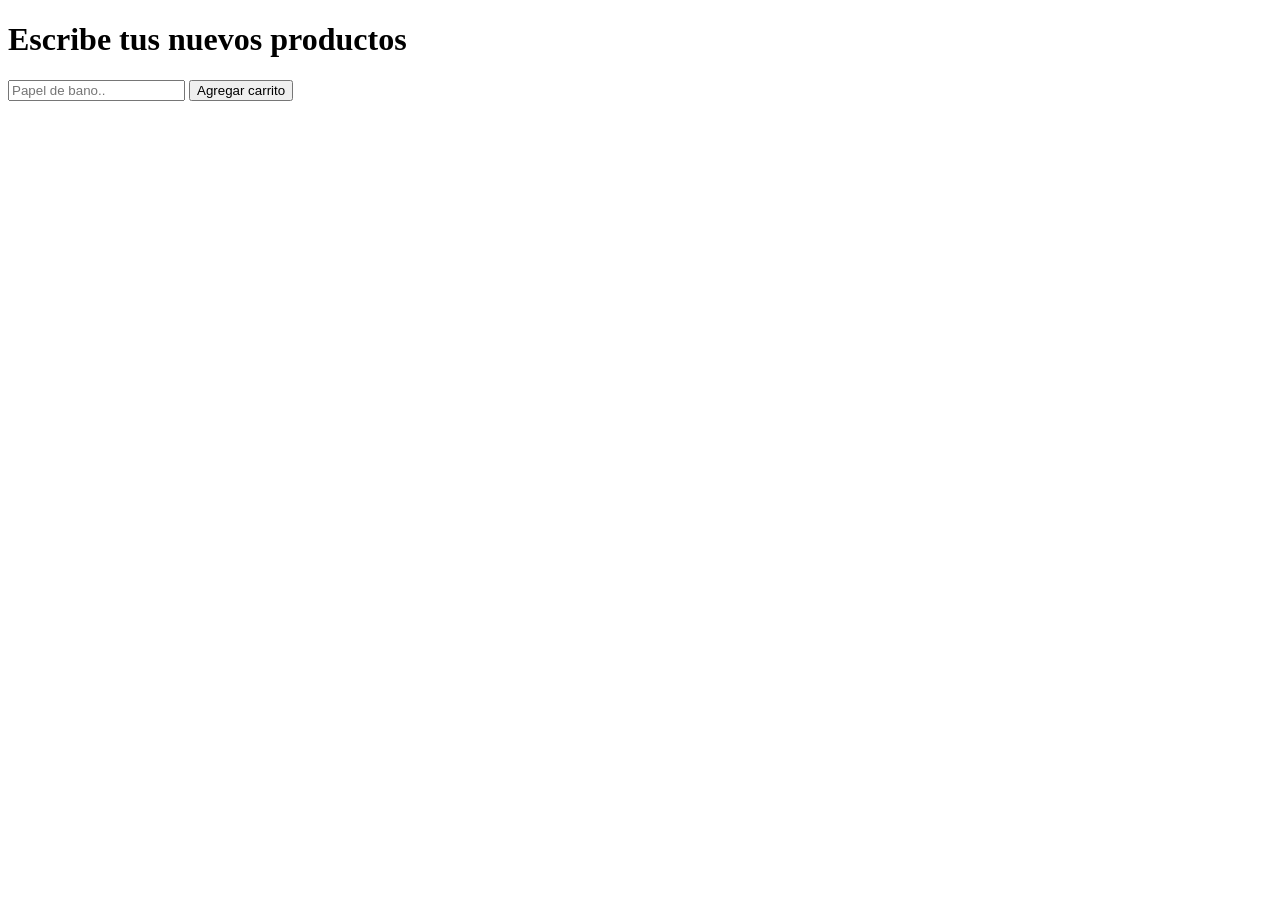
<file: index.html>
<!DOCTYPE html>
<html lang="en">
<head>
    <meta charset="UTF-8">
    <meta name="viewport" content="width=device-width, initial-scale=1.0">
    <title>Lista de Super</title>
</head>
<body>
    <h1>Escribe tus nuevos productos</h1>

    <div>
        <input type="text" id="itemInput" placeholder="Papel de bano..">
        <button id="addItemButton">Agregar carrito</button>
    </div>

    <main>
        <ul id="itemList"></ul>
    </main>

    <script src="main.js"></script>
</body>
</html>
</file>
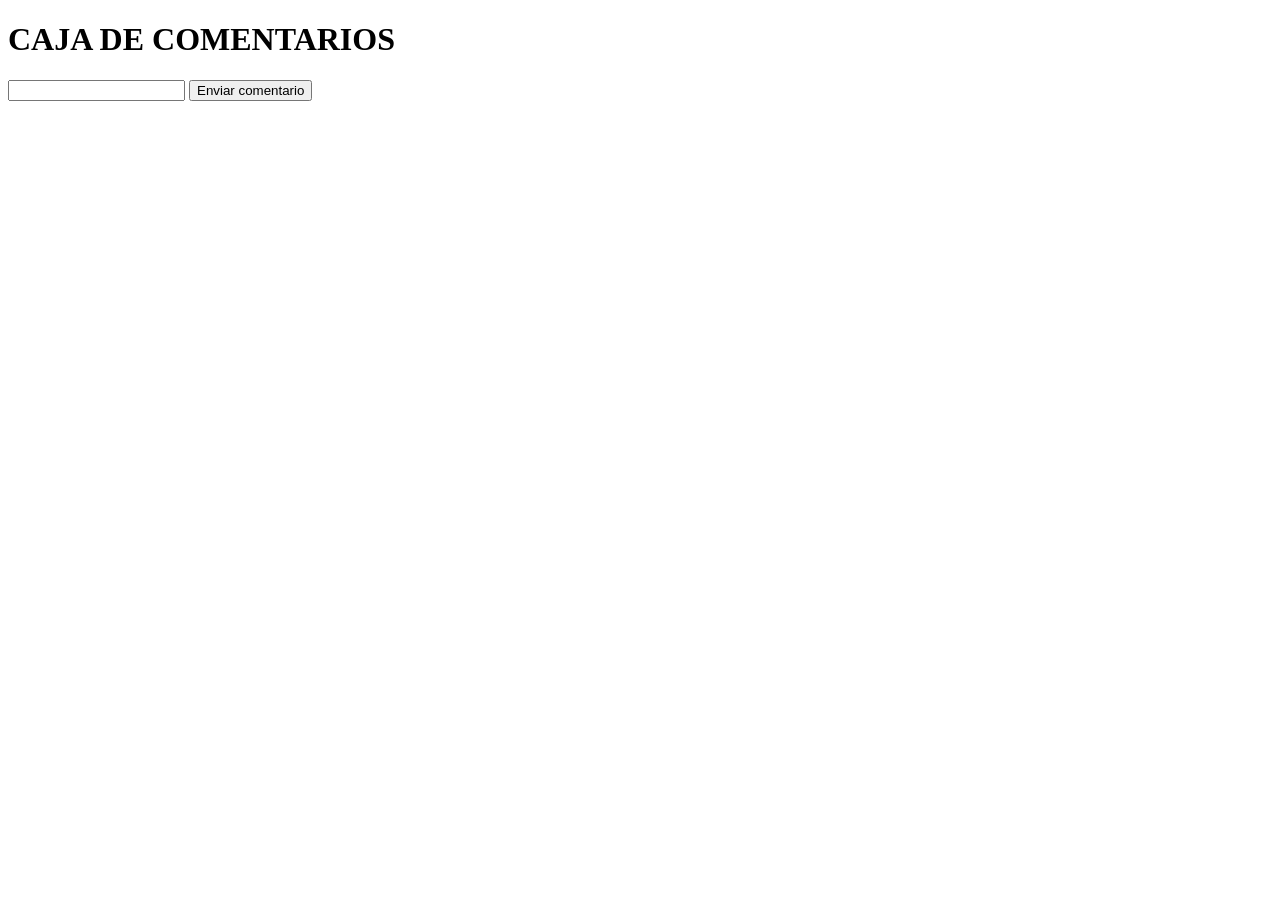
<file: comentarios.html>
<!DOCTYPE html>
<html lang="en">
<head>
    <meta charset="UTF-8">
    <meta name="viewport" content="width=device-width, initial-scale=1.0">
    <title>Document</title>
</head>
<body>
    <h1>CAJA DE COMENTARIOS</h1>
    <section>
        <form action="" id="formulario">
            <input type="text" id="iComentario" required>
            <button id="btnSubirComentario" type="submit">Enviar comentario</button>
        </form>
    </section>
    <section>
        <div id="cajaComentario">
            <p id="nuevoComentario">
        </div>
    </section>
</body>
<script src="comentario.js"></script>
</html>
</file>
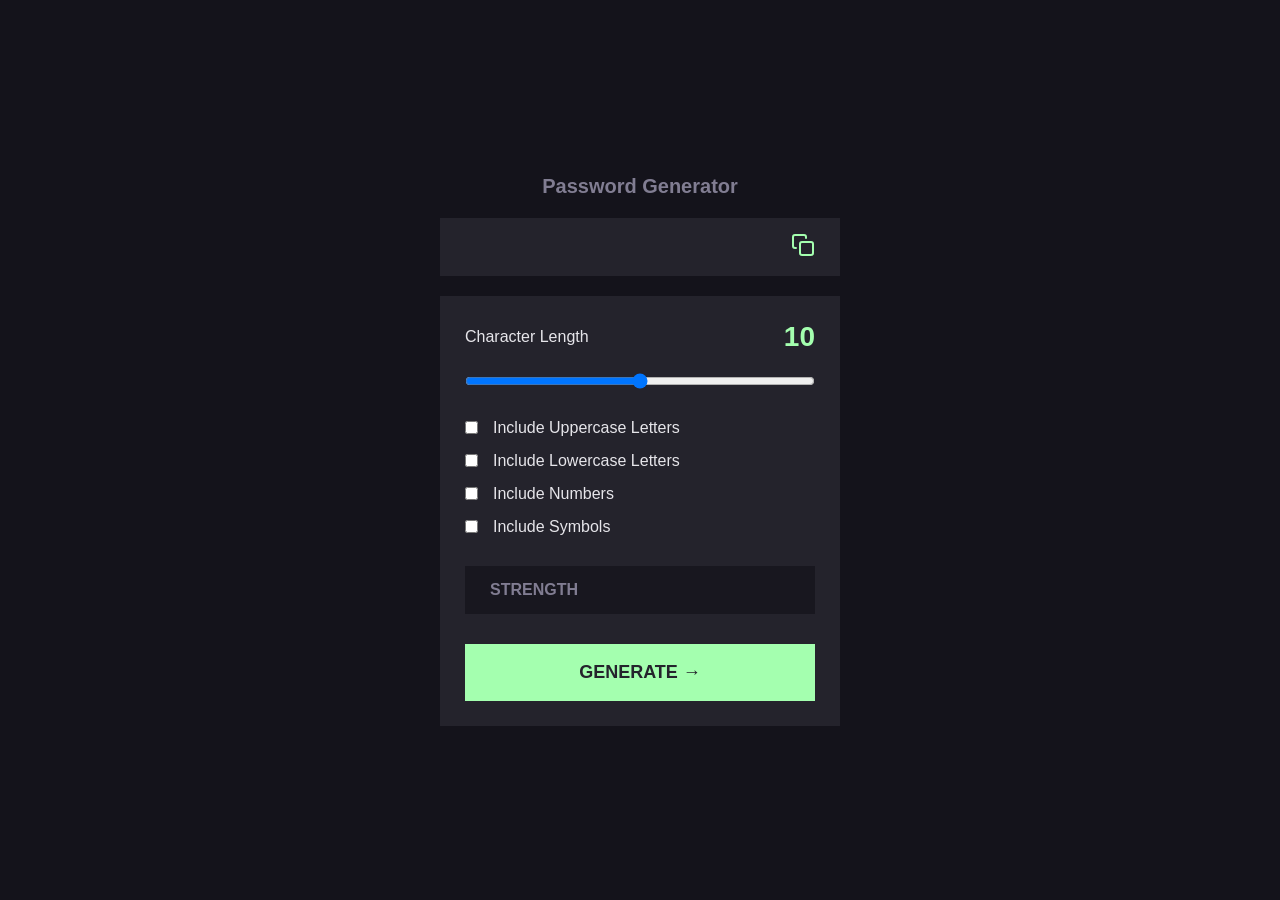
<file: generador.html>
<!DOCTYPE html>
<html lang="en">
<head>
    <meta charset="UTF-8">
    <meta name="viewport" content="width=device-width, initial-scale=1.0">
    <link rel="stylesheet" href="generador.css">
    <title>Password Generator</title>
</head>
<body>
    <div class="contenedor-principal">
        <h4>Password Generator</h4>
        <!-- Recuadro para mostrar el password -->
        <div class="pantalla-resultado"> 
            <input type="text" readonly id="passwordGenerated">
            <span id="btnCopiar" style="cursor: pointer;">
                <svg width="24" height="24" viewBox="0 0 24 24" fill="none" stroke="currentColor" stroke-width="2" stroke-linecap="round" stroke-linejoin="round">
                    <rect x="9" y="9" width="13" height="13" rx="2" ry="2"></rect>
                    <path d="M5 15H4a2 2 0 0 1-2-2V4a2 2 0 0 1 2-2h9a2 2 0 0 1 2 2v1"></path>
                </svg>
            </span>
        </div>

        <div class="controles">
            <div class="longitud-header">
                <p>Character Length</p>
                <span id="characterLength">10</span>
            </div>
            
            <input type="range" value="10" min="0" max="20" id="rangeCharacterLength">
            
            <div class="opciones-checkbox">
                <label><input type="checkbox" id="uppercaseLetters"> Include Uppercase Letters</label>
                <label><input type="checkbox" id="lowercaseLetters"> Include Lowercase Letters</label>
                <label><input type="checkbox" id="incNumbers"> Include Numbers</label>
                <label><input type="checkbox" id="incSymbols"> Include Symbols</label>
            </div>

            <div class="fuerza-seccion">
                <p>STRENGTH</p>
                <span id="strengthLevel"></span>
            </div>

            <button id="btnGenerateP">GENERATE <span>→</span></button>
        </div>
    </div>
    <script src="generador.js"></script>
</body>
</html>
</file>
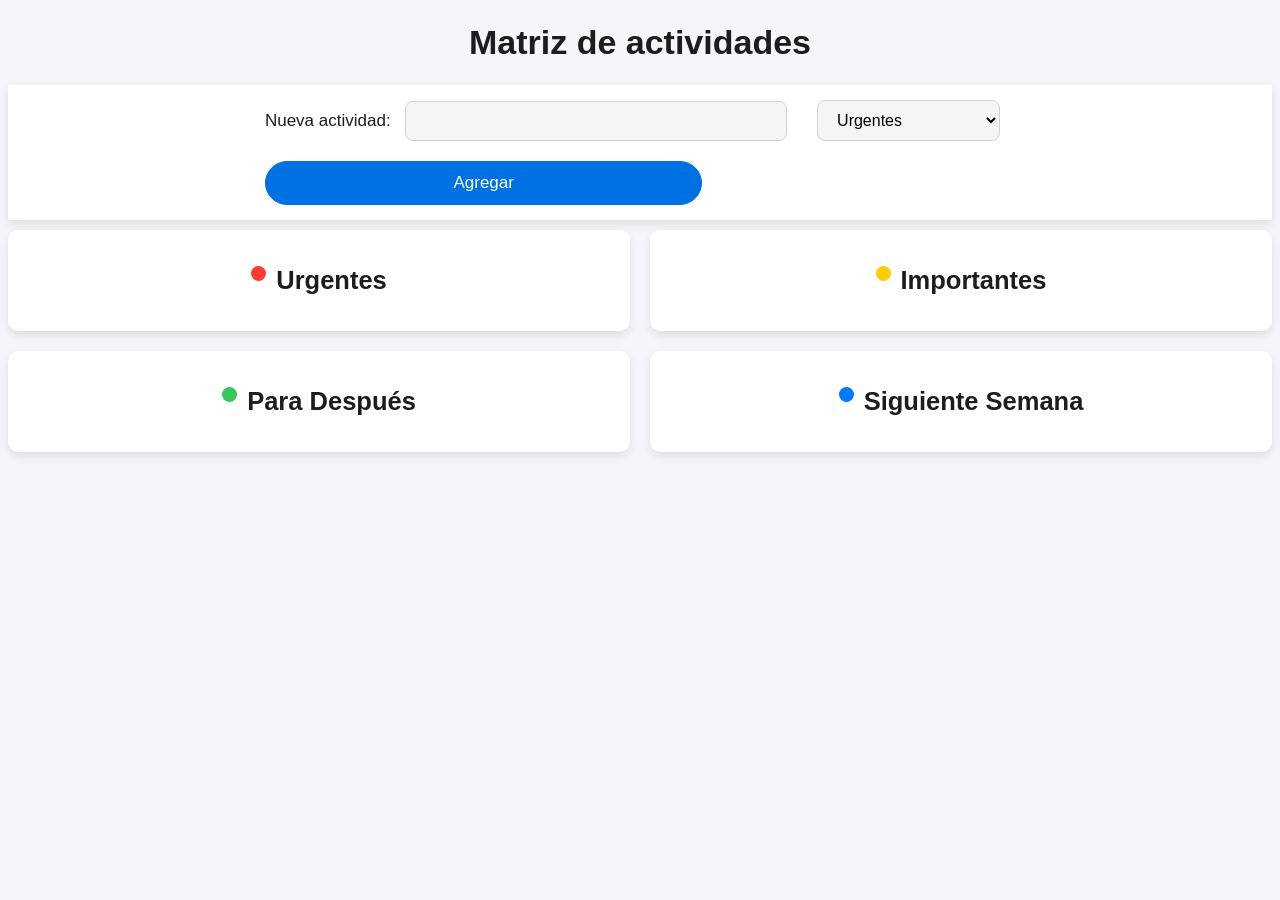
<file: pendientes.html>
<!DOCTYPE html>
<html lang="en">
<head>
    <meta charset="UTF-8">
    <meta name="viewport" content="width=device-width, initial-scale=1.0">
    <link rel="stylesheet" href="pendientes.css">
    <title>Cosas por hacer.</title>
</head>
<body>
    <main>
        <h1 id="titulo">Matriz de actividades</h1>
        <section id="form-secction">
            <form action="" id="frmPendientes">
                <label for="actividad">Nueva actividad:</label>
                <input type="text" id="actividad" name="actividad">
                <select name="prioridad" id="prioridad">
                    <option value="opcUrgentes">Urgentes</option>
                    <option value="opcImportantes">Importantes</option>
                    <option value="opcParaDespues">Para Después</option>
                    <option value="opcSiguienteSemana">Siguiente Semana</option>
                </select>
                <br>
                <br>
                <input id="btn-agregar" type="submit" value="Agregar">
            </form>
        </section>
        <section id="list-secctions">
            <div>
                <h2><span class="punto punto-rojo"></span>Urgentes</h2>
                <ul id="cajaUrgentes"></ul>
            </div>
            <div>
                <h2><span class="punto punto-amarillo"></span>Importantes</h2>
                <ul id="cajaImportantes"></ul>
            </div>
            <div>
                <h2><span class="punto punto-verde"></span>Para Después</h2>
                <ul id="cajaParaDespues"></ul>
            </div>
            <div>
                <h2><span class="punto punto-azul"></span>Siguiente Semana</h2>
                <ul id="cajaSiguienteSemana"></ul>
            </div>
        </section>
    </main>
</body>
<script src="pendientes.js"></script>
</html>
</file>
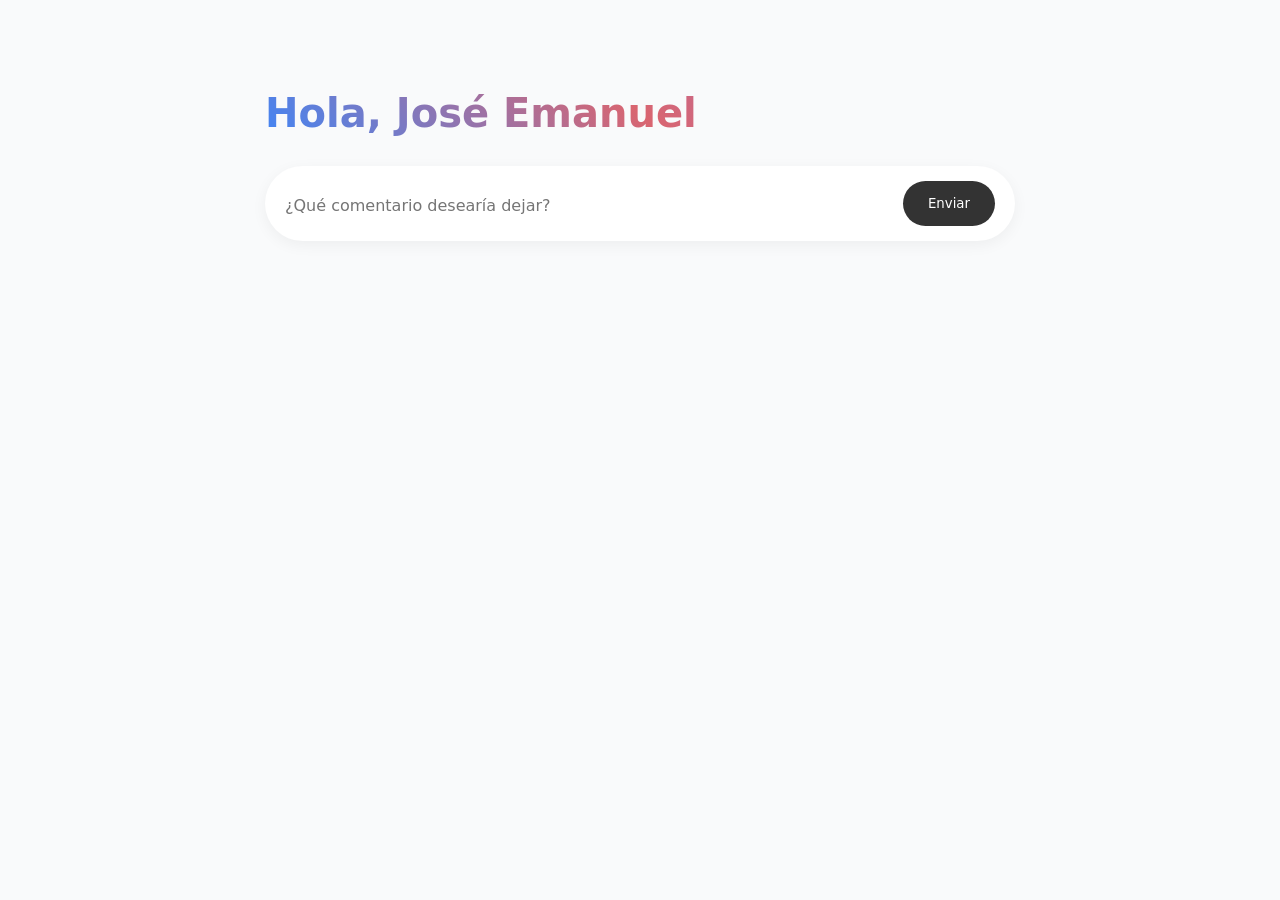
<file: proyectoFinal.html>
<!DOCTYPE html>
<html lang="en">
<head>
    <meta charset="UTF-8">
    <meta name="viewport" content="width=device-width, initial-scale=1.0">
    <link rel="stylesheet" href="proyectoFinal.css">
    <title>Document</title>
</head>
<body>
    <h1></h1>
    <section class="seccion-entrada">
        <h2 class="saludo">Hola, José Emanuel</h2>
        <form action="" id="formulario">
            <textarea id="iComentario" rows="1" placeholder="¿Qué comentario desearía dejar?" required></textarea>
            <button id="btnCancelar" type="button" style="display: none;">Cancelar</button>
            <button id="btnSubirComentario" type="submit">Enviar</button>
        </form>
    </section>
        <div id="cajaComentario">
        </div>
    </section>
    <script src="proyectoFinal.js"></script>
</body>
</html>
</file>
<file: generador.css>
* {
    box-sizing: border-box;
    margin: 0;
    padding: 0;
    font-family: 'Segoe UI', Tahoma, Geneva, Verdana, sans-serif;
}

body {
    background-color: #14131B; /* Fondo oscuro moderno */
    color: #E6E5EA; /* Texto gris claro */
    display: flex;
    justify-content: center;
    align-items: center;
    height: 100vh;
}

.contenedor-principal {
    width: 400px;
    display: flex;
    flex-direction: column;
    gap: 20px;
}

h4 {
    text-align: center;
    color: #817D92;
    font-size: 20px;
}

.pantalla-resultado {
    background-color: #24232C;
    padding: 15px 25px;
    display: flex;
    justify-content: space-between;
    align-items: center;
}

#passwordGenerated {
    background: transparent;
    border: none;
    color: #A4FFAF; 
    font-size: 24px;
    font-weight: bold;
    outline: none;
    width: 80%;
}

#btnCopiar {
    color: #A4FFAF; 
    transition: transform 0.2s;
}

#btnCopiar:hover {
    transform: scale(1.1); 
    color: #E6E5EA;
}

.controles {
    background-color: #24232C;
    padding: 25px;
    display: flex;
    flex-direction: column;
    gap: 20px;
}

.longitud-header {
    display: flex;
    justify-content: space-between;
    align-items: center;
}

#characterLength {
    color: #A4FFAF;
    font-size: 28px;
    font-weight: bold;
}


.opciones-checkbox {
    display: flex;
    flex-direction: column;
    gap: 15px;
    margin-top: 10px;
}

.opciones-checkbox label {
    display: flex;
    align-items: center;
    gap: 15px;
    font-size: 16px;
    cursor: pointer;
}

.fuerza-seccion {
    background-color: #18171F;
    padding: 15px 25px;
    display: flex;
    justify-content: space-between;
    align-items: center;
    margin-top: 10px;
}

.fuerza-seccion p {
    color: #817D92;
    font-weight: bold;
}

.caja {
    display: inline-block;
    width: 12px;
    height: 28px;
    border: 2px solid #E6E5EA;
    margin-left: 8px;
}
.rojo { background-color: #F64A4A; border-color: #F64A4A; }
.amarillo { background-color: #F8CB63; border-color: #F8CB63; }
.verde { background-color: #A4FFAF; border-color: #A4FFAF; }


#btnGenerateP {
    background-color: #A4FFAF;
    color: #24232C;
    border: none;
    padding: 18px;
    font-size: 18px;
    font-weight: bold;
    cursor: pointer;
    width: 100%;
    margin-top: 10px;
    transition: background-color 0.3s, color 0.3s;
}

#btnGenerateP:hover {
    background-color: transparent;
    color: #A4FFAF;
    border: 2px solid #A4FFAF;
}
</file>
<file: pendientes.css>
body{
    font-family: sans-serif;
    background-color: #f4f6f9;
    color: #1d1d1f;
    font-size: 17px;
    overflow-x: hidden;
}
#titulo{
    display: flex;
    justify-content:center;
}

h2{
    display: flex;
    justify-content:center;
}

#form-secction {
    background-color: white;
    box-shadow: 0px 4px 10px rgba(0, 0, 0, 0.1);
    display: flex;
    justify-content: center;
    padding: 15px;
    margin-bottom: 10px;
}

#actividad, #prioridad {
    padding: 10px 15px;
    font-size: 16px;
    font-family: sans-serif;
    border: 1px solid #d2d2d7;
    border-radius: 8px;
    background-color: #f5f5f7;
    margin-left: 10px;
    margin-right: 15px;
    transition: 0.3s;
    outline: none;
} 

#actividad:focus, #prioridad:focus {
    border-color: #0071e3;
    background-color: white;
    box-shadow: 0 0 0 3px rgba(0, 113, 227, 0.2);
}

#actividad {
    width: 350px;
}


#list-secctions {
    display: grid;
    grid-template-columns: 1fr 1fr;
    gap: 20px;
}


#list-secctions div{
    background-color: white;
    border: 0px solid lightgray;
    box-shadow: 0px 4px 10px rgba(0, 0, 0, 0.1);
    border-radius: 10px;
    padding: 15px;
}
ul {
    list-style: none;
    padding: 0;
}

#list-secctions li {
    display: flex;
    justify-content:space-between;
    align-items: center;
    margin-bottom: 10px;
}


#btn-agregar{
    background-color: #0071e3;
    color: white;
    display: inline-block;
    padding: 11px 25%;
    border: 1px solid #0071e3;
    border-radius: 980px;
    font-size: 17px;
    text-decoration: none;
    transition: 0.3s;
}

#btn-agregar:hover {
    background-color: #0077ed;
}

button{
    background-color: #0071e3;
    color: white;
    display: inline-block;
    padding: 11px;
    border: 1px solid #0071e3;
    border-radius: 22px;
    font-size: 10px;
    text-decoration: none;
    transition: 0.3s;
}

button:hover {
    background-color: #c4d8f7;
}

.punto {
    display: inline-block;
    width: 15px;
    height: 15px;
    border-radius: 50%;
    margin-right: 10px;
}

.punto-rojo { background-color: #ff3b30; }
.punto-amarillo { background-color: #ffcc00; }
.punto-verde { background-color: #34c759; }
.punto-azul { background-color: #007aff; }
</file>
<file: proyectoFinal.css>
* {
    margin: 0;
    padding: 0;
    box-sizing: border-box;
    font-family: system-ui, -apple-system, BlinkMacSystemFont, 'Segoe UI', Roboto, Oxygen, Ubuntu, Cantarell, 'Open Sans', 'Helvetica Neue', sans-serif;
}

body {
    background-color: #F9FAFB; 
    color: #333333;
    display: flex;
    flex-direction: column;
    align-items: center;
    padding: 50px 20px;
}

h1 {
    font-size: 28px;
    font-weight: 500;
    margin-bottom: 40px;
    letter-spacing: -0.5px;
}

.saludo {
    font-size: 40px;
    background: -webkit-linear-gradient(45deg, #4285f4, #d96570, #9b72cb);
    -webkit-background-clip: text;
    -webkit-text-fill-color: transparent;
    margin-bottom: 30px;
}

#formulario {
    display: flex;
    justify-content: space-between;
    align-items: center;
    background-color: #FFFFFF;
    padding: 15px 20px;
    border-radius: 50px;
    box-shadow: 0 4px 15px rgba(0,0,0,0.05);
    width: 750px;
    max-width: 100%;
    margin-bottom: 15px;
    flex-wrap: wrap;
    gap: 15px;
}

#iComentario {
    font-size: 16px;
    border: none;
    background: transparent;
    outline: none;
    flex: 1 1 300px;
    min-width: 200px;
    font-family: inherit;
    resize: none;
    overflow: hidden;
    line-height: 1.5;
    padding-top: 5px;
}

#btnSubirComentario {
    background-color: #333333;
    color: white;
    border: none;
    padding: 15px 25px;
    border-radius: 25px;
    cursor: pointer;
    transition: all 1.5s cubic-bezier(0.075, 0.82, 0.165, 1);
}

#btnSubirComentario:hover {
    background-color: #555555;
    transform: scale(1.05);
}

#cajaComentario {
    display: flex;
    flex-direction: column-reverse;
}


#cajaComentario p {
    display: flex;
    justify-content: space-between;
    align-items: center;
    background-color: rgb(255, 255, 255);
    padding: 15px 20px; 
    border-radius: 20px; 
    box-shadow: 0 4px 15px rgba(0,0,0,0.05);
    width: 750px;
    max-width: 100%;
    margin-bottom: 15px;
    gap: 15px; 
}

.texto-comentario {
    flex: 1;
    word-wrap: break-word;
    overflow-wrap: break-word;
    min-width: 0;
}

.fecha {
    font-size: 0.8rem;
    color: #888888;
    white-space: nowrap;
}


#btnCancelar {
    background-color: #ff4757;
    color: white;
    border: none;
    padding: 15px 25px; 
    border-radius: 25px;
    cursor: pointer;
    transition: all 1.5s cubic-bezier(0.075, 0.82, 0.165, 1);
}

#btnCancelar:hover {
    background-color: #ff4756af;
    transform: scale(1.05);
}

#cajaComentario p button {
    background: transparent;
    border: none;
    cursor: pointer;
}

#cajaComentario p .btn-editar {
    background-color: #ff4757;
    color: white;
    padding: 10px 20px; 
    border-radius: 25px;
    margin-left: 10px;
    transition: all 1.5s cubic-bezier(0.075, 0.82, 0.165, 1);
}

#cajaComentario p .btn-editar:hover {
    background-color: #ff4756af;
    transform: scale(1.05);
}

#cajaComentario p .btn-eliminar {
    color: #ff6b6b;
    font-weight: bold;
    margin-left: 10px;
}
</file>
